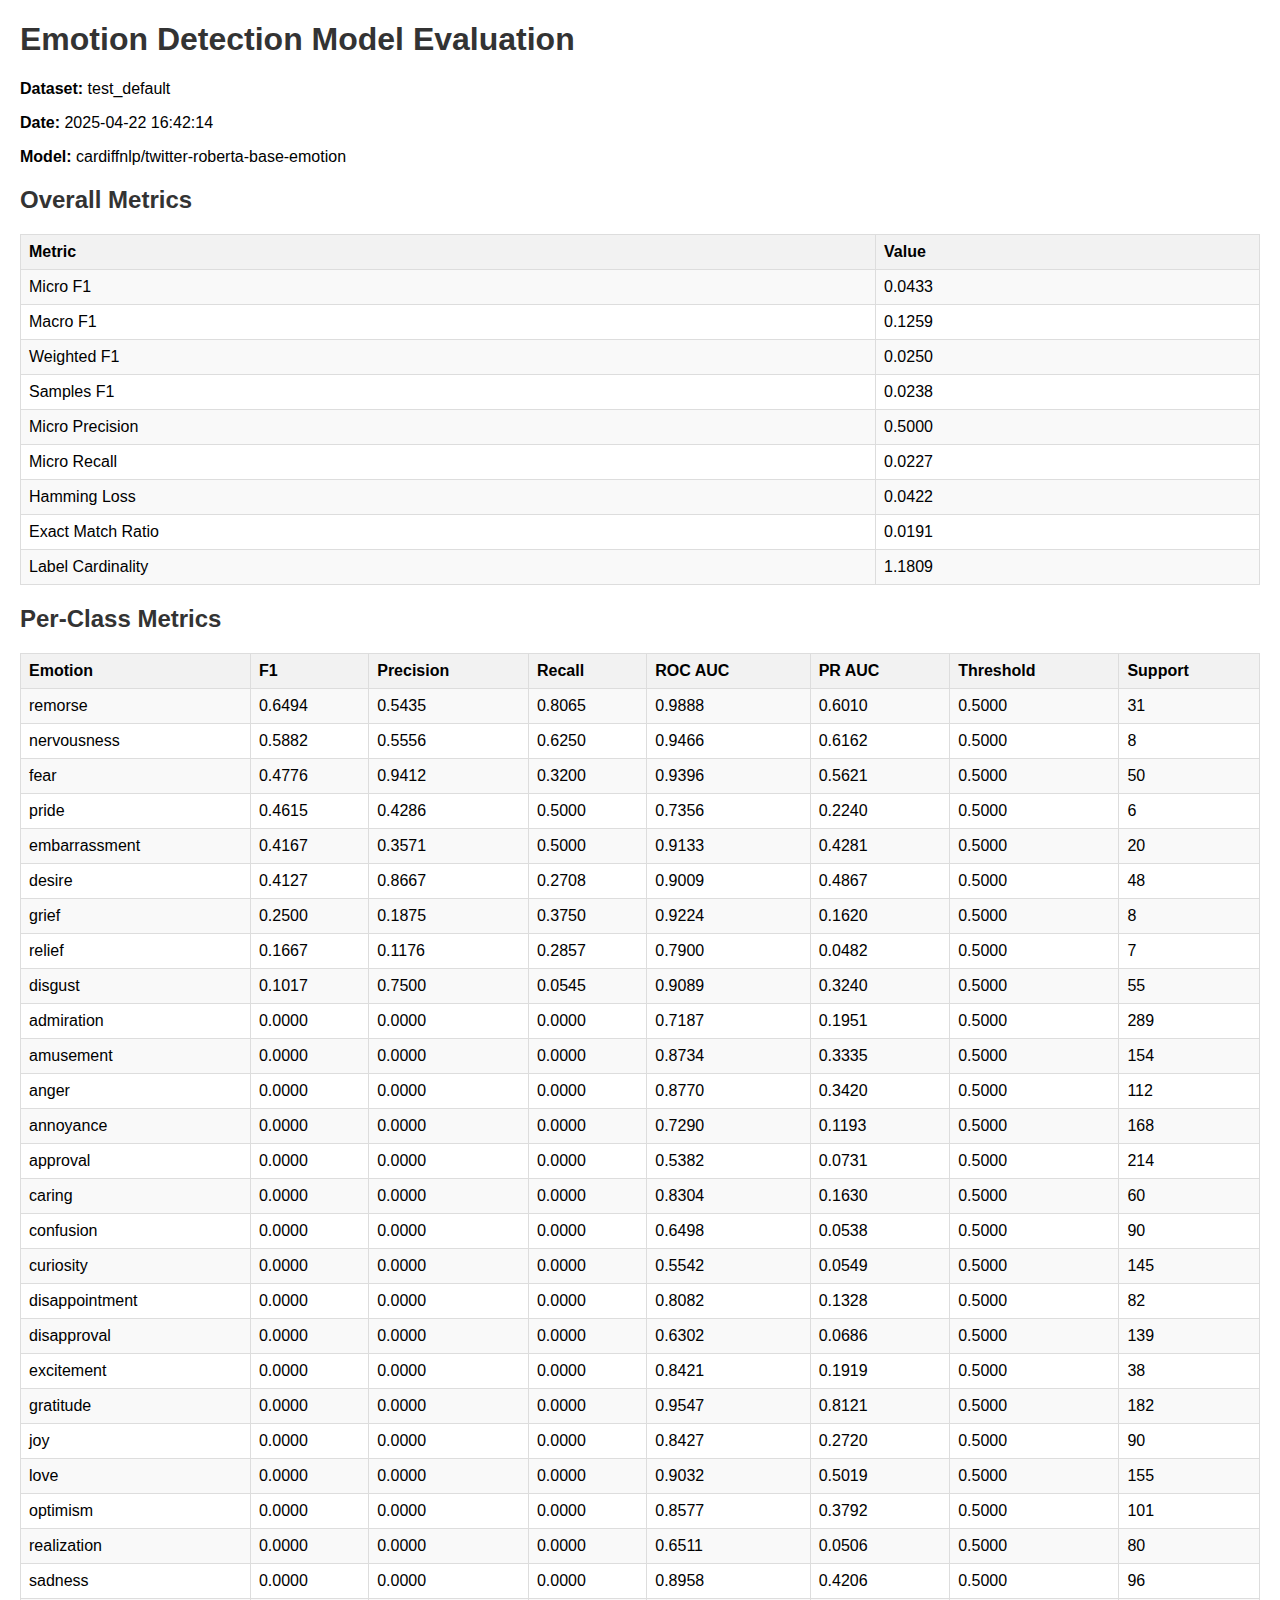
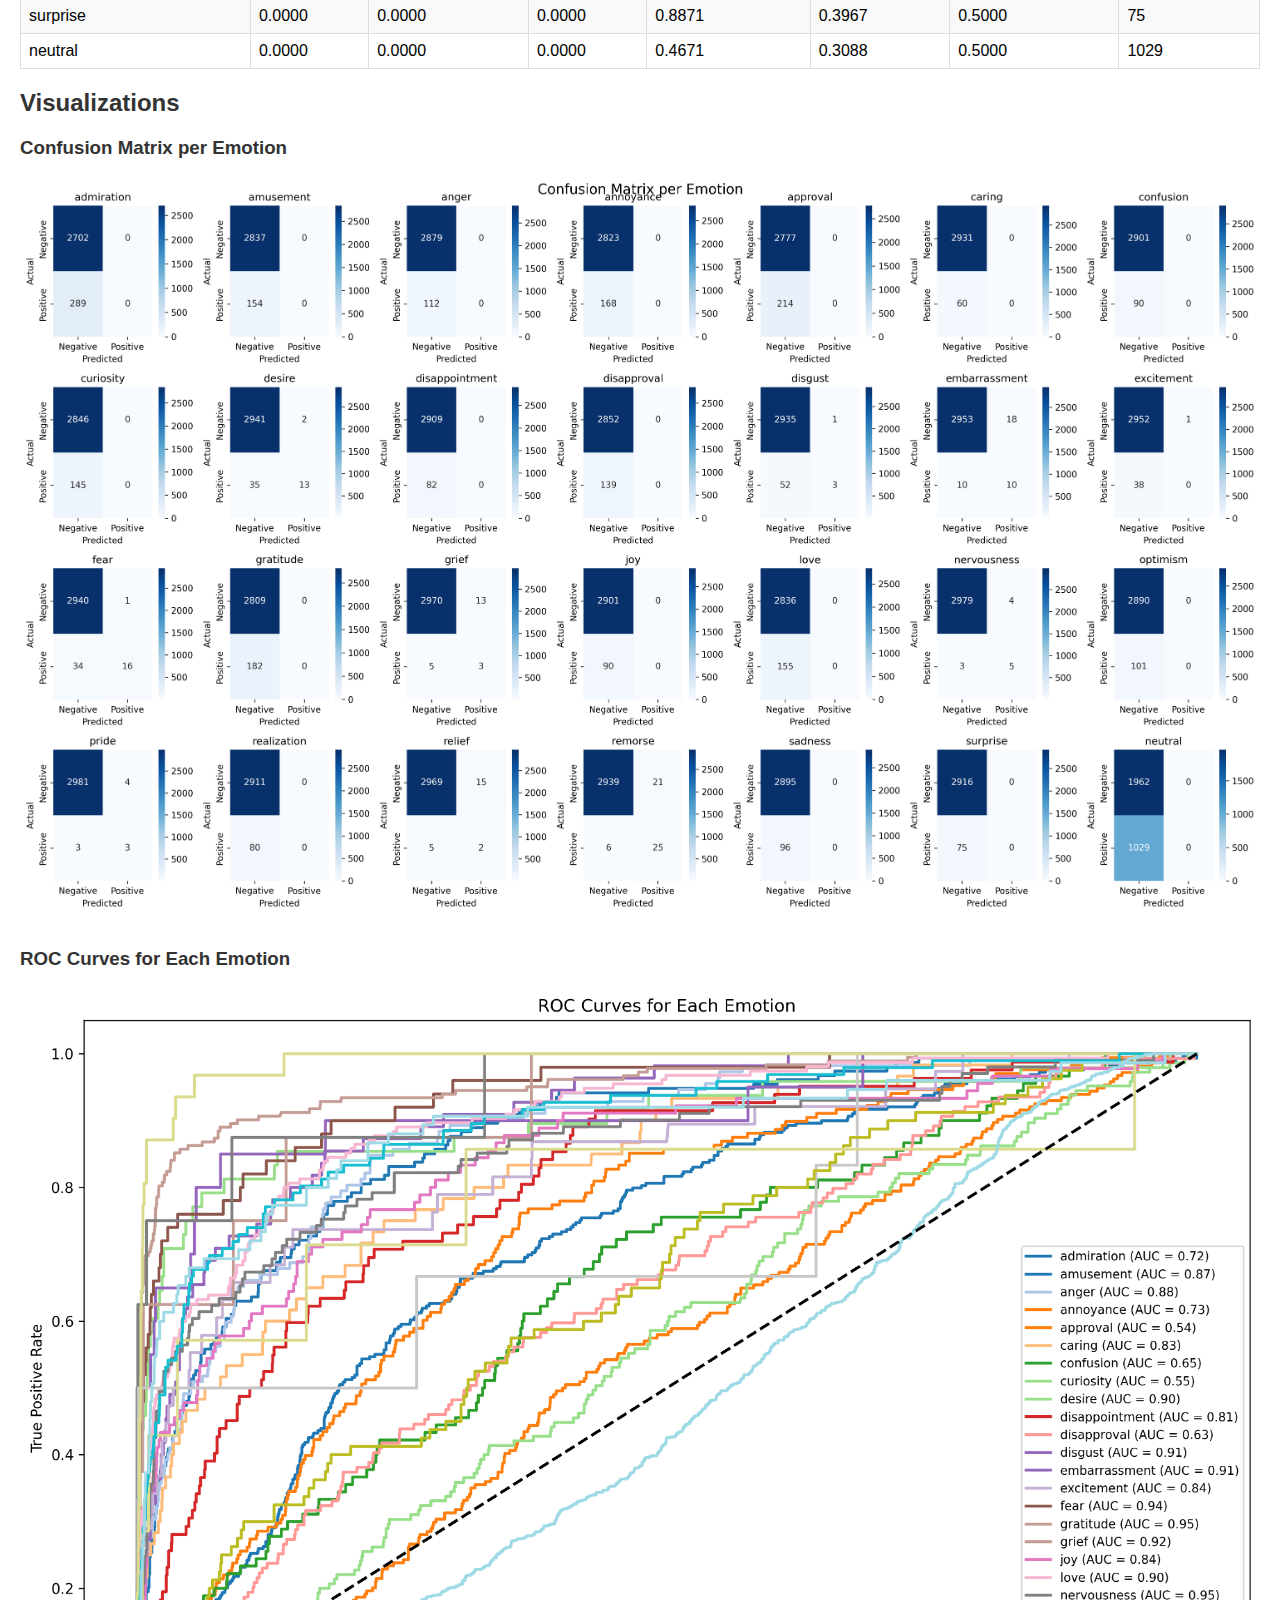
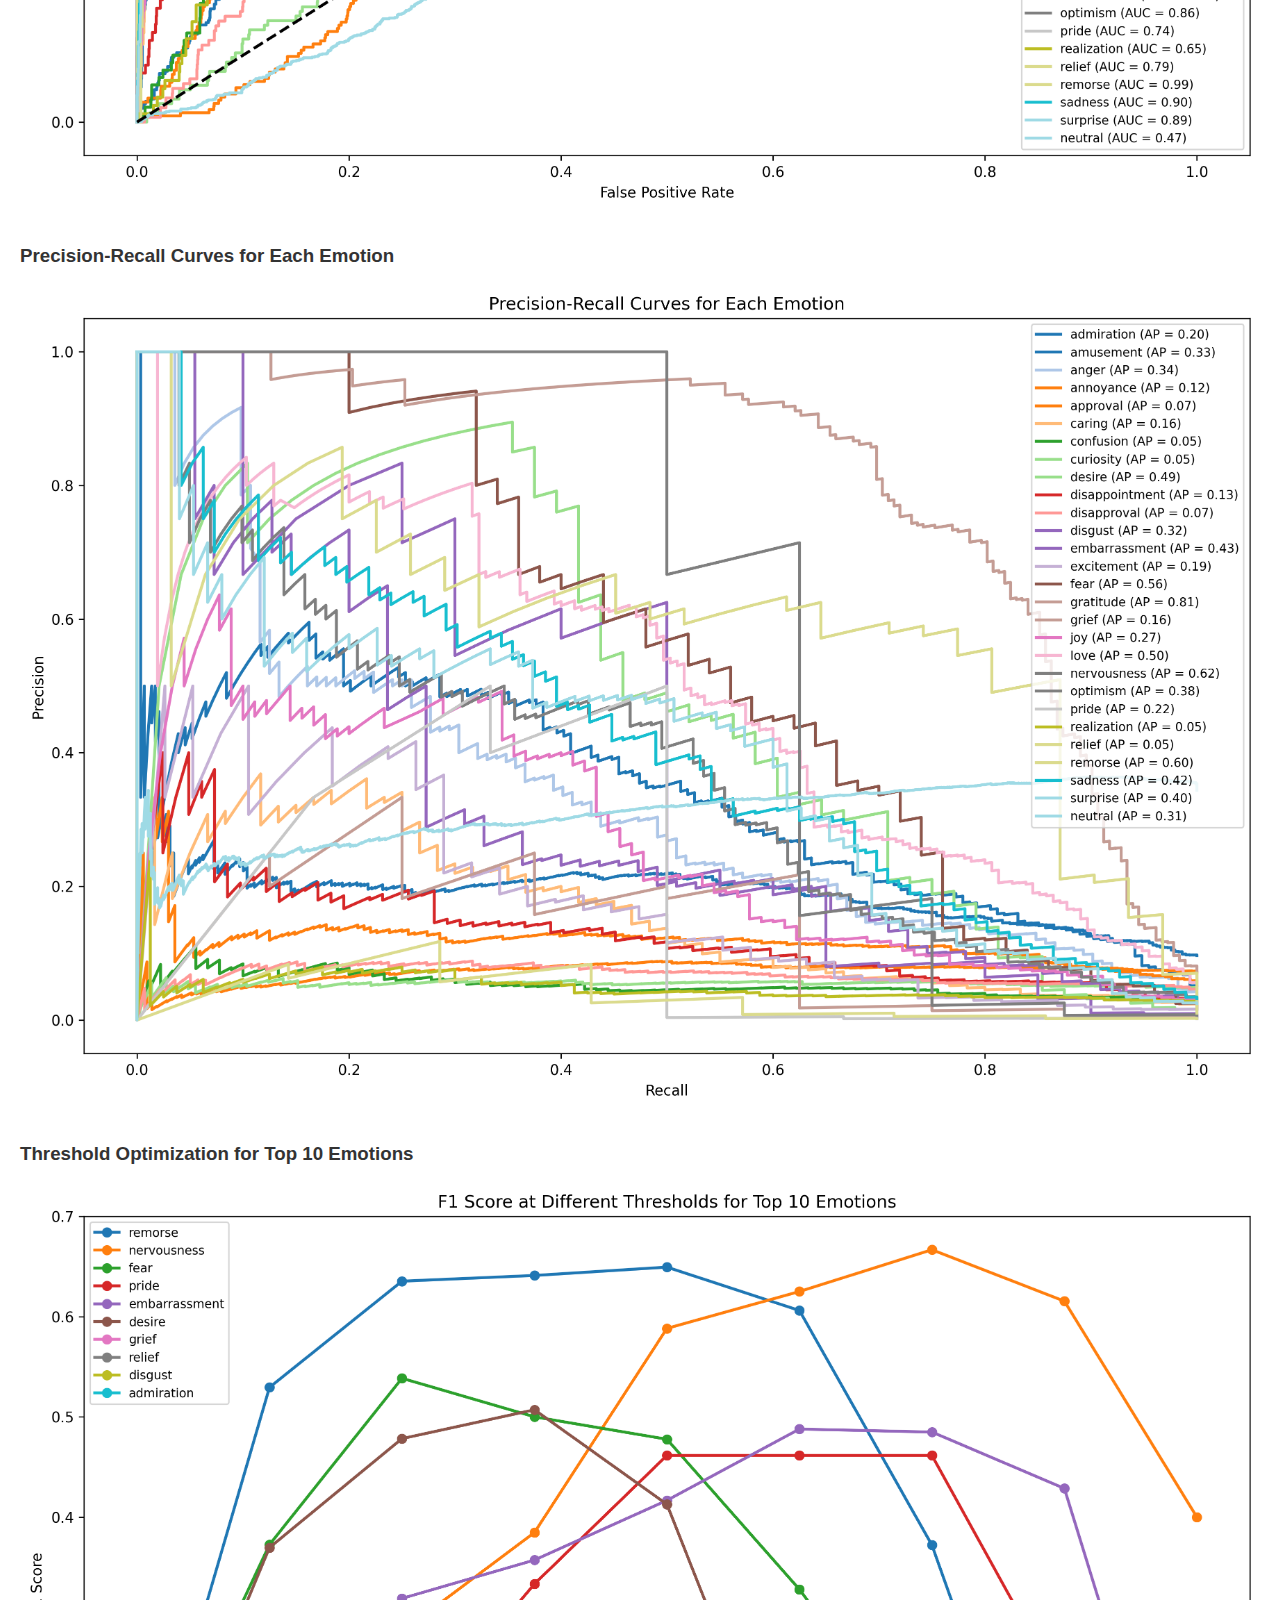
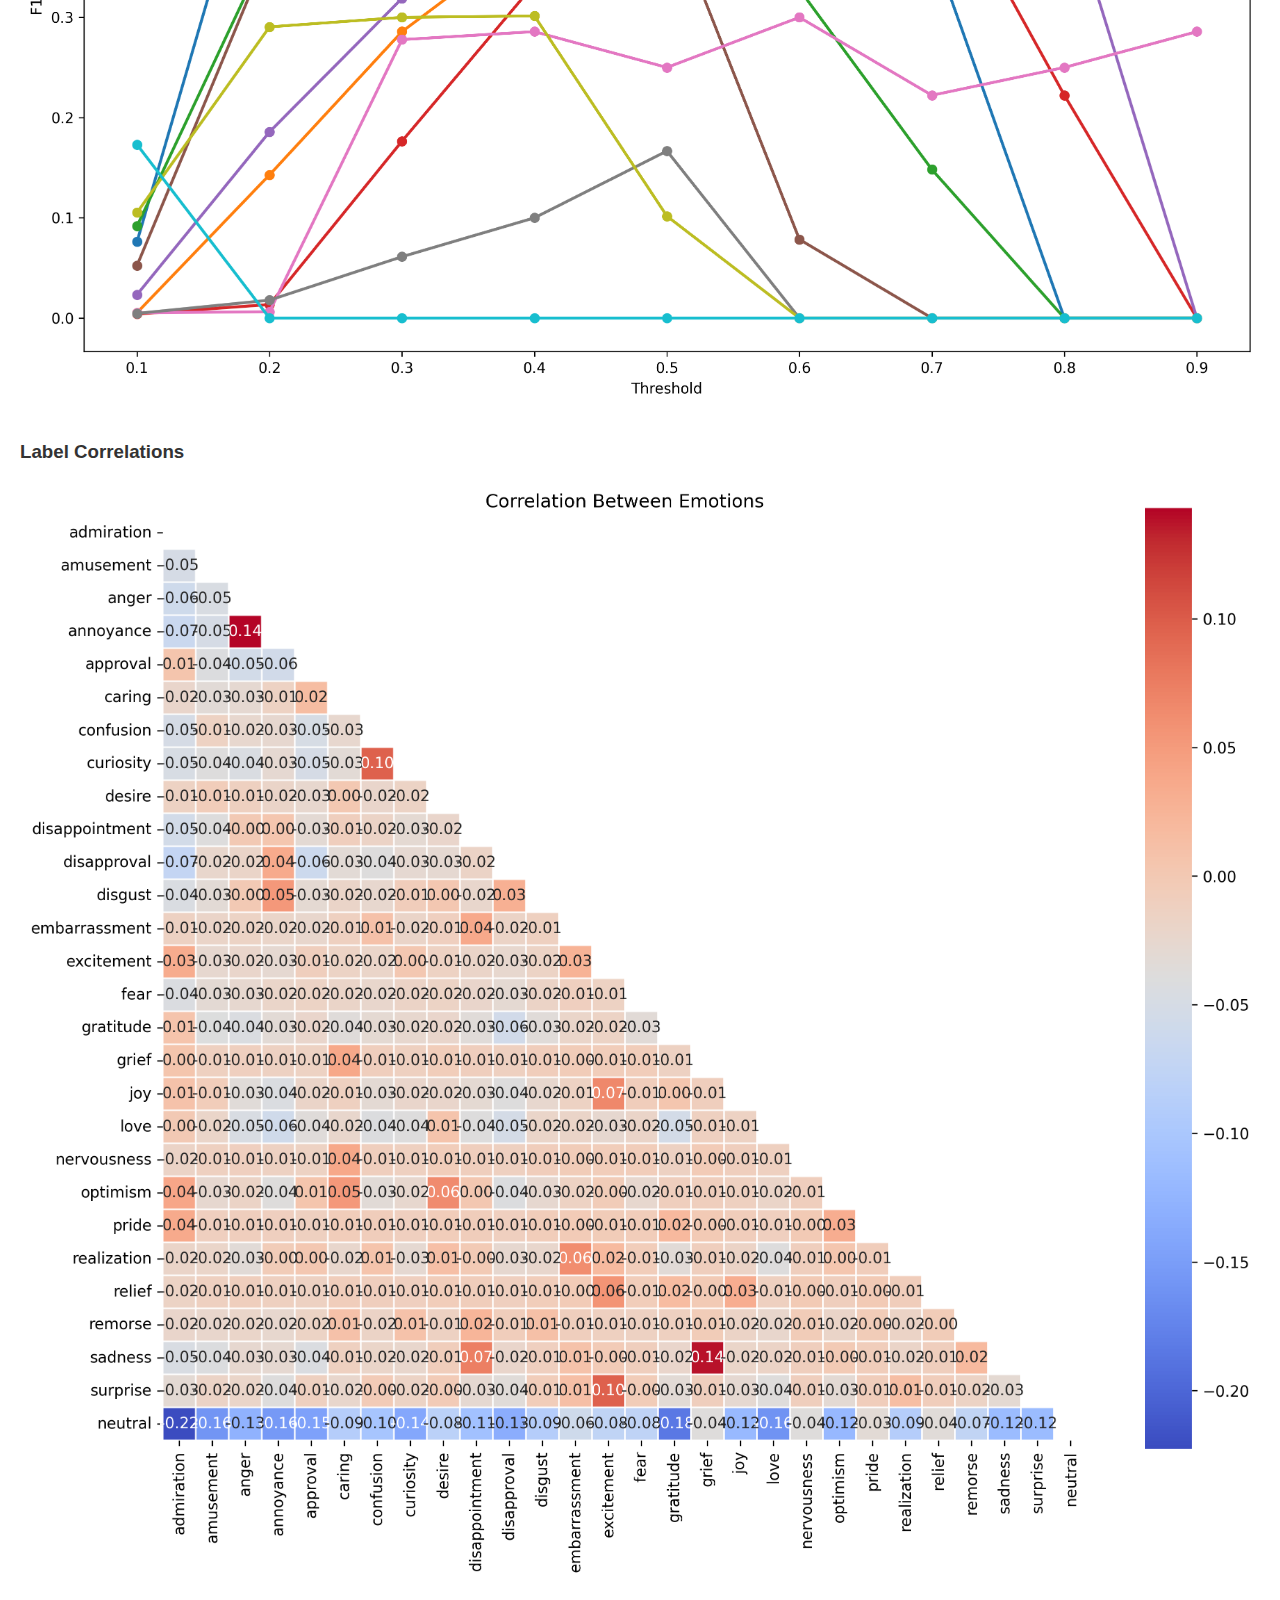
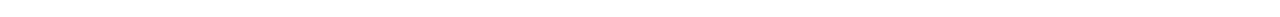
<file: evaluation_reports/test_default_evaluation_20250422_164209/report.html>
<!DOCTYPE html>
<html>
<head>
    <title>Emotion Detection Model Evaluation - test_default</title>
    <style>
        body { font-family: Arial, sans-serif; margin: 20px; }
        h1, h2, h3 { color: #333; }
        table { border-collapse: collapse; width: 100%; margin-bottom: 20px; }
        th, td { border: 1px solid #ddd; padding: 8px; text-align: left; }
        th { background-color: #f2f2f2; }
        tr:nth-child(even) { background-color: #f9f9f9; }
        .metric { font-weight: bold; }
        .plot { margin-bottom: 30px; }
        .plot img { max-width: 100%; height: auto; }
    </style>
</head>
<body>
    <h1>Emotion Detection Model Evaluation</h1>
    <p><strong>Dataset:</strong> test_default</p>
    <p><strong>Date:</strong> 2025-04-22 16:42:14</p>
    <p><strong>Model:</strong> cardiffnlp/twitter-roberta-base-emotion</p>
    
    <h2>Overall Metrics</h2>
    <table>
        <tr>
            <th>Metric</th>
            <th>Value</th>
        </tr>
        <tr>
            <td>Micro F1</td>
            <td>0.0433</td>
        </tr>
        <tr>
            <td>Macro F1</td>
            <td>0.1259</td>
        </tr>
        <tr>
            <td>Weighted F1</td>
            <td>0.0250</td>
        </tr>
        <tr>
            <td>Samples F1</td>
            <td>0.0238</td>
        </tr>
        <tr>
            <td>Micro Precision</td>
            <td>0.5000</td>
        </tr>
        <tr>
            <td>Micro Recall</td>
            <td>0.0227</td>
        </tr>
        <tr>
            <td>Hamming Loss</td>
            <td>0.0422</td>
        </tr>
        <tr>
            <td>Exact Match Ratio</td>
            <td>0.0191</td>
        </tr>
        <tr>
            <td>Label Cardinality</td>
            <td>1.1809</td>
        </tr>
    </table>
    
    <h2>Per-Class Metrics</h2>
    <table>
        <tr>
            <th>Emotion</th>
            <th>F1</th>
            <th>Precision</th>
            <th>Recall</th>
            <th>ROC AUC</th>
            <th>PR AUC</th>
            <th>Threshold</th>
            <th>Support</th>
        </tr>

        <tr>
            <td>remorse</td>
            <td>0.6494</td>
            <td>0.5435</td>
            <td>0.8065</td>
            <td>0.9888</td>
            <td>0.6010</td>
            <td>0.5000</td>
            <td>31</td>
        </tr>
        <tr>
            <td>nervousness</td>
            <td>0.5882</td>
            <td>0.5556</td>
            <td>0.6250</td>
            <td>0.9466</td>
            <td>0.6162</td>
            <td>0.5000</td>
            <td>8</td>
        </tr>
        <tr>
            <td>fear</td>
            <td>0.4776</td>
            <td>0.9412</td>
            <td>0.3200</td>
            <td>0.9396</td>
            <td>0.5621</td>
            <td>0.5000</td>
            <td>50</td>
        </tr>
        <tr>
            <td>pride</td>
            <td>0.4615</td>
            <td>0.4286</td>
            <td>0.5000</td>
            <td>0.7356</td>
            <td>0.2240</td>
            <td>0.5000</td>
            <td>6</td>
        </tr>
        <tr>
            <td>embarrassment</td>
            <td>0.4167</td>
            <td>0.3571</td>
            <td>0.5000</td>
            <td>0.9133</td>
            <td>0.4281</td>
            <td>0.5000</td>
            <td>20</td>
        </tr>
        <tr>
            <td>desire</td>
            <td>0.4127</td>
            <td>0.8667</td>
            <td>0.2708</td>
            <td>0.9009</td>
            <td>0.4867</td>
            <td>0.5000</td>
            <td>48</td>
        </tr>
        <tr>
            <td>grief</td>
            <td>0.2500</td>
            <td>0.1875</td>
            <td>0.3750</td>
            <td>0.9224</td>
            <td>0.1620</td>
            <td>0.5000</td>
            <td>8</td>
        </tr>
        <tr>
            <td>relief</td>
            <td>0.1667</td>
            <td>0.1176</td>
            <td>0.2857</td>
            <td>0.7900</td>
            <td>0.0482</td>
            <td>0.5000</td>
            <td>7</td>
        </tr>
        <tr>
            <td>disgust</td>
            <td>0.1017</td>
            <td>0.7500</td>
            <td>0.0545</td>
            <td>0.9089</td>
            <td>0.3240</td>
            <td>0.5000</td>
            <td>55</td>
        </tr>
        <tr>
            <td>admiration</td>
            <td>0.0000</td>
            <td>0.0000</td>
            <td>0.0000</td>
            <td>0.7187</td>
            <td>0.1951</td>
            <td>0.5000</td>
            <td>289</td>
        </tr>
        <tr>
            <td>amusement</td>
            <td>0.0000</td>
            <td>0.0000</td>
            <td>0.0000</td>
            <td>0.8734</td>
            <td>0.3335</td>
            <td>0.5000</td>
            <td>154</td>
        </tr>
        <tr>
            <td>anger</td>
            <td>0.0000</td>
            <td>0.0000</td>
            <td>0.0000</td>
            <td>0.8770</td>
            <td>0.3420</td>
            <td>0.5000</td>
            <td>112</td>
        </tr>
        <tr>
            <td>annoyance</td>
            <td>0.0000</td>
            <td>0.0000</td>
            <td>0.0000</td>
            <td>0.7290</td>
            <td>0.1193</td>
            <td>0.5000</td>
            <td>168</td>
        </tr>
        <tr>
            <td>approval</td>
            <td>0.0000</td>
            <td>0.0000</td>
            <td>0.0000</td>
            <td>0.5382</td>
            <td>0.0731</td>
            <td>0.5000</td>
            <td>214</td>
        </tr>
        <tr>
            <td>caring</td>
            <td>0.0000</td>
            <td>0.0000</td>
            <td>0.0000</td>
            <td>0.8304</td>
            <td>0.1630</td>
            <td>0.5000</td>
            <td>60</td>
        </tr>
        <tr>
            <td>confusion</td>
            <td>0.0000</td>
            <td>0.0000</td>
            <td>0.0000</td>
            <td>0.6498</td>
            <td>0.0538</td>
            <td>0.5000</td>
            <td>90</td>
        </tr>
        <tr>
            <td>curiosity</td>
            <td>0.0000</td>
            <td>0.0000</td>
            <td>0.0000</td>
            <td>0.5542</td>
            <td>0.0549</td>
            <td>0.5000</td>
            <td>145</td>
        </tr>
        <tr>
            <td>disappointment</td>
            <td>0.0000</td>
            <td>0.0000</td>
            <td>0.0000</td>
            <td>0.8082</td>
            <td>0.1328</td>
            <td>0.5000</td>
            <td>82</td>
        </tr>
        <tr>
            <td>disapproval</td>
            <td>0.0000</td>
            <td>0.0000</td>
            <td>0.0000</td>
            <td>0.6302</td>
            <td>0.0686</td>
            <td>0.5000</td>
            <td>139</td>
        </tr>
        <tr>
            <td>excitement</td>
            <td>0.0000</td>
            <td>0.0000</td>
            <td>0.0000</td>
            <td>0.8421</td>
            <td>0.1919</td>
            <td>0.5000</td>
            <td>38</td>
        </tr>
        <tr>
            <td>gratitude</td>
            <td>0.0000</td>
            <td>0.0000</td>
            <td>0.0000</td>
            <td>0.9547</td>
            <td>0.8121</td>
            <td>0.5000</td>
            <td>182</td>
        </tr>
        <tr>
            <td>joy</td>
            <td>0.0000</td>
            <td>0.0000</td>
            <td>0.0000</td>
            <td>0.8427</td>
            <td>0.2720</td>
            <td>0.5000</td>
            <td>90</td>
        </tr>
        <tr>
            <td>love</td>
            <td>0.0000</td>
            <td>0.0000</td>
            <td>0.0000</td>
            <td>0.9032</td>
            <td>0.5019</td>
            <td>0.5000</td>
            <td>155</td>
        </tr>
        <tr>
            <td>optimism</td>
            <td>0.0000</td>
            <td>0.0000</td>
            <td>0.0000</td>
            <td>0.8577</td>
            <td>0.3792</td>
            <td>0.5000</td>
            <td>101</td>
        </tr>
        <tr>
            <td>realization</td>
            <td>0.0000</td>
            <td>0.0000</td>
            <td>0.0000</td>
            <td>0.6511</td>
            <td>0.0506</td>
            <td>0.5000</td>
            <td>80</td>
        </tr>
        <tr>
            <td>sadness</td>
            <td>0.0000</td>
            <td>0.0000</td>
            <td>0.0000</td>
            <td>0.8958</td>
            <td>0.4206</td>
            <td>0.5000</td>
            <td>96</td>
        </tr>
        <tr>
            <td>surprise</td>
            <td>0.0000</td>
            <td>0.0000</td>
            <td>0.0000</td>
            <td>0.8871</td>
            <td>0.3967</td>
            <td>0.5000</td>
            <td>75</td>
        </tr>
        <tr>
            <td>neutral</td>
            <td>0.0000</td>
            <td>0.0000</td>
            <td>0.0000</td>
            <td>0.4671</td>
            <td>0.3088</td>
            <td>0.5000</td>
            <td>1029</td>
        </tr>
    </table>
    
    <h2>Visualizations</h2>
    
    <div class="plot">
        <h3>Confusion Matrix per Emotion</h3>
        <img src="confusion_matrix.png" alt="Confusion Matrix">
    </div>
    
    <div class="plot">
        <h3>ROC Curves for Each Emotion</h3>
        <img src="roc_curves.png" alt="ROC Curves">
    </div>
    
    <div class="plot">
        <h3>Precision-Recall Curves for Each Emotion</h3>
        <img src="pr_curves.png" alt="Precision-Recall Curves">
    </div>
    
    <div class="plot">
        <h3>Threshold Optimization for Top 10 Emotions</h3>
        <img src="threshold_optimization.png" alt="Threshold Optimization">
    </div>
    
    <div class="plot">
        <h3>Label Correlations</h3>
        <img src="label_correlations.png" alt="Label Correlations">
    </div>
</body>
</html>
</file>
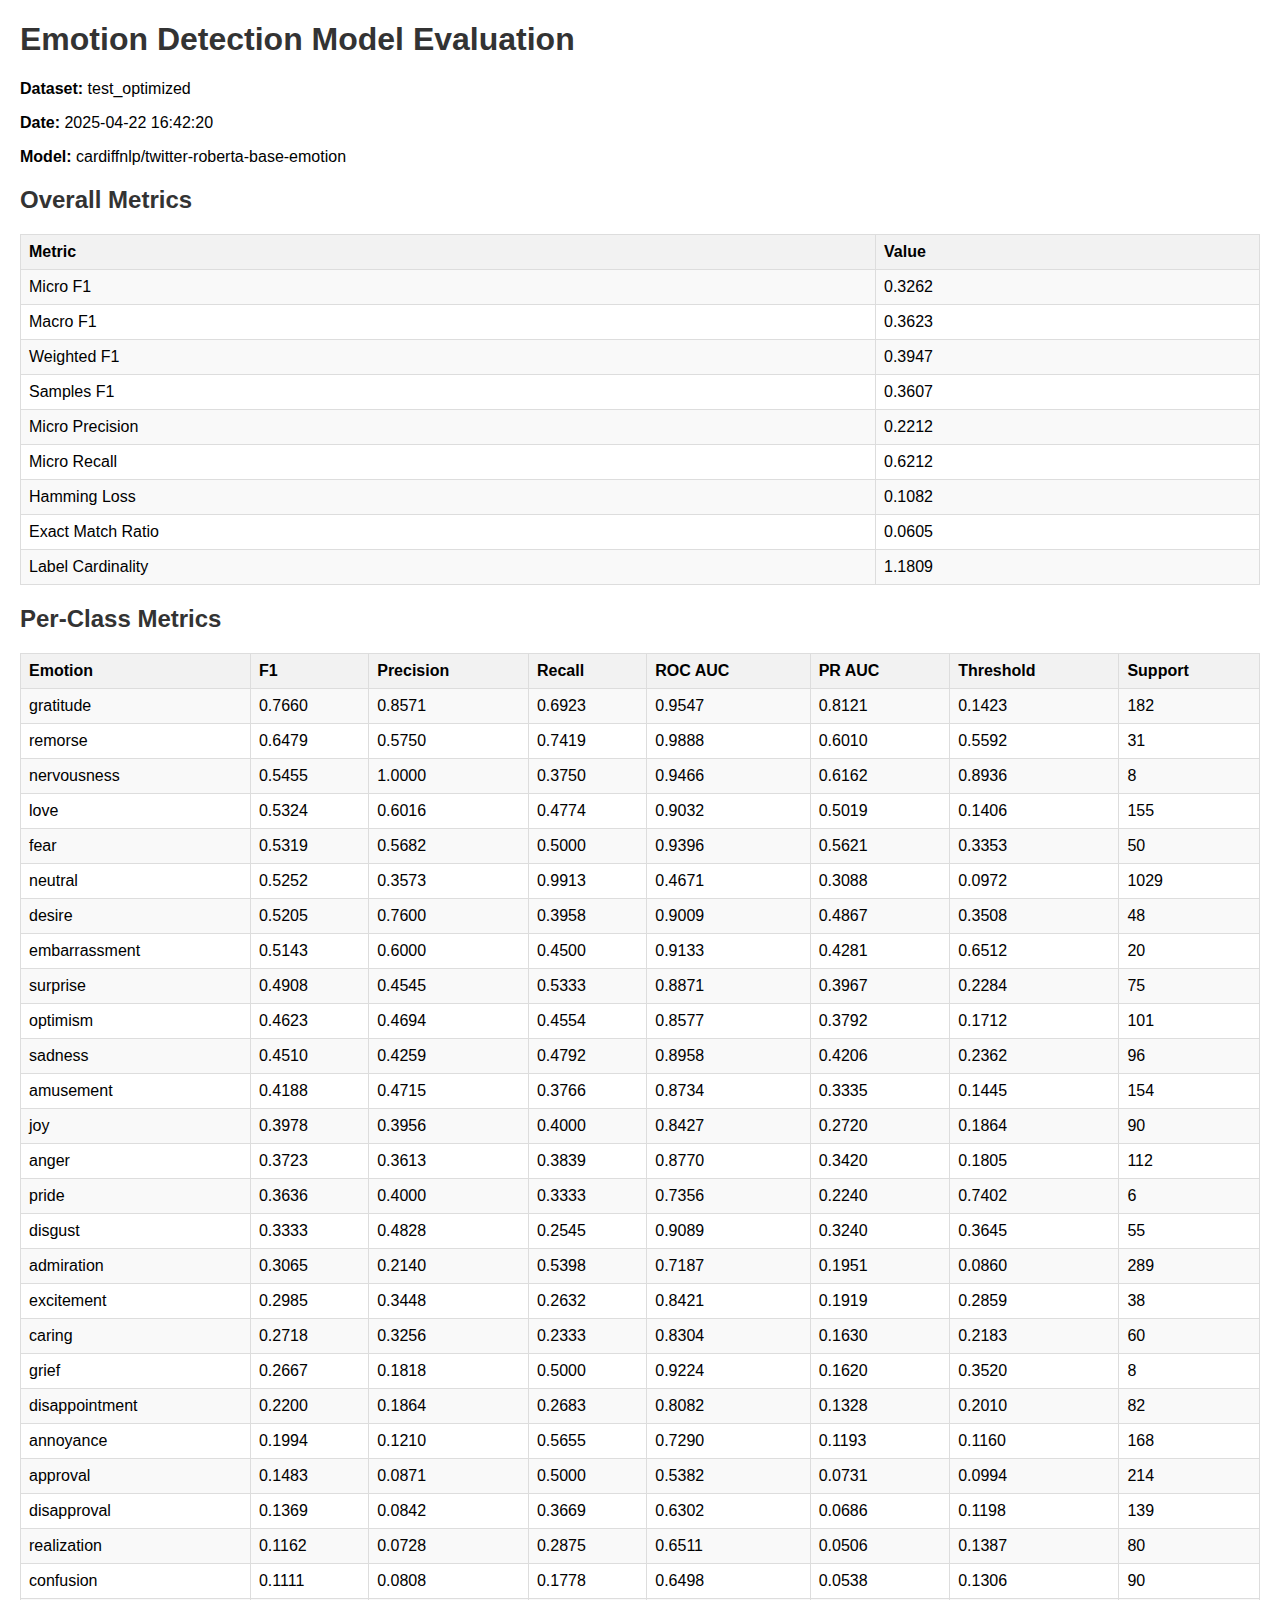
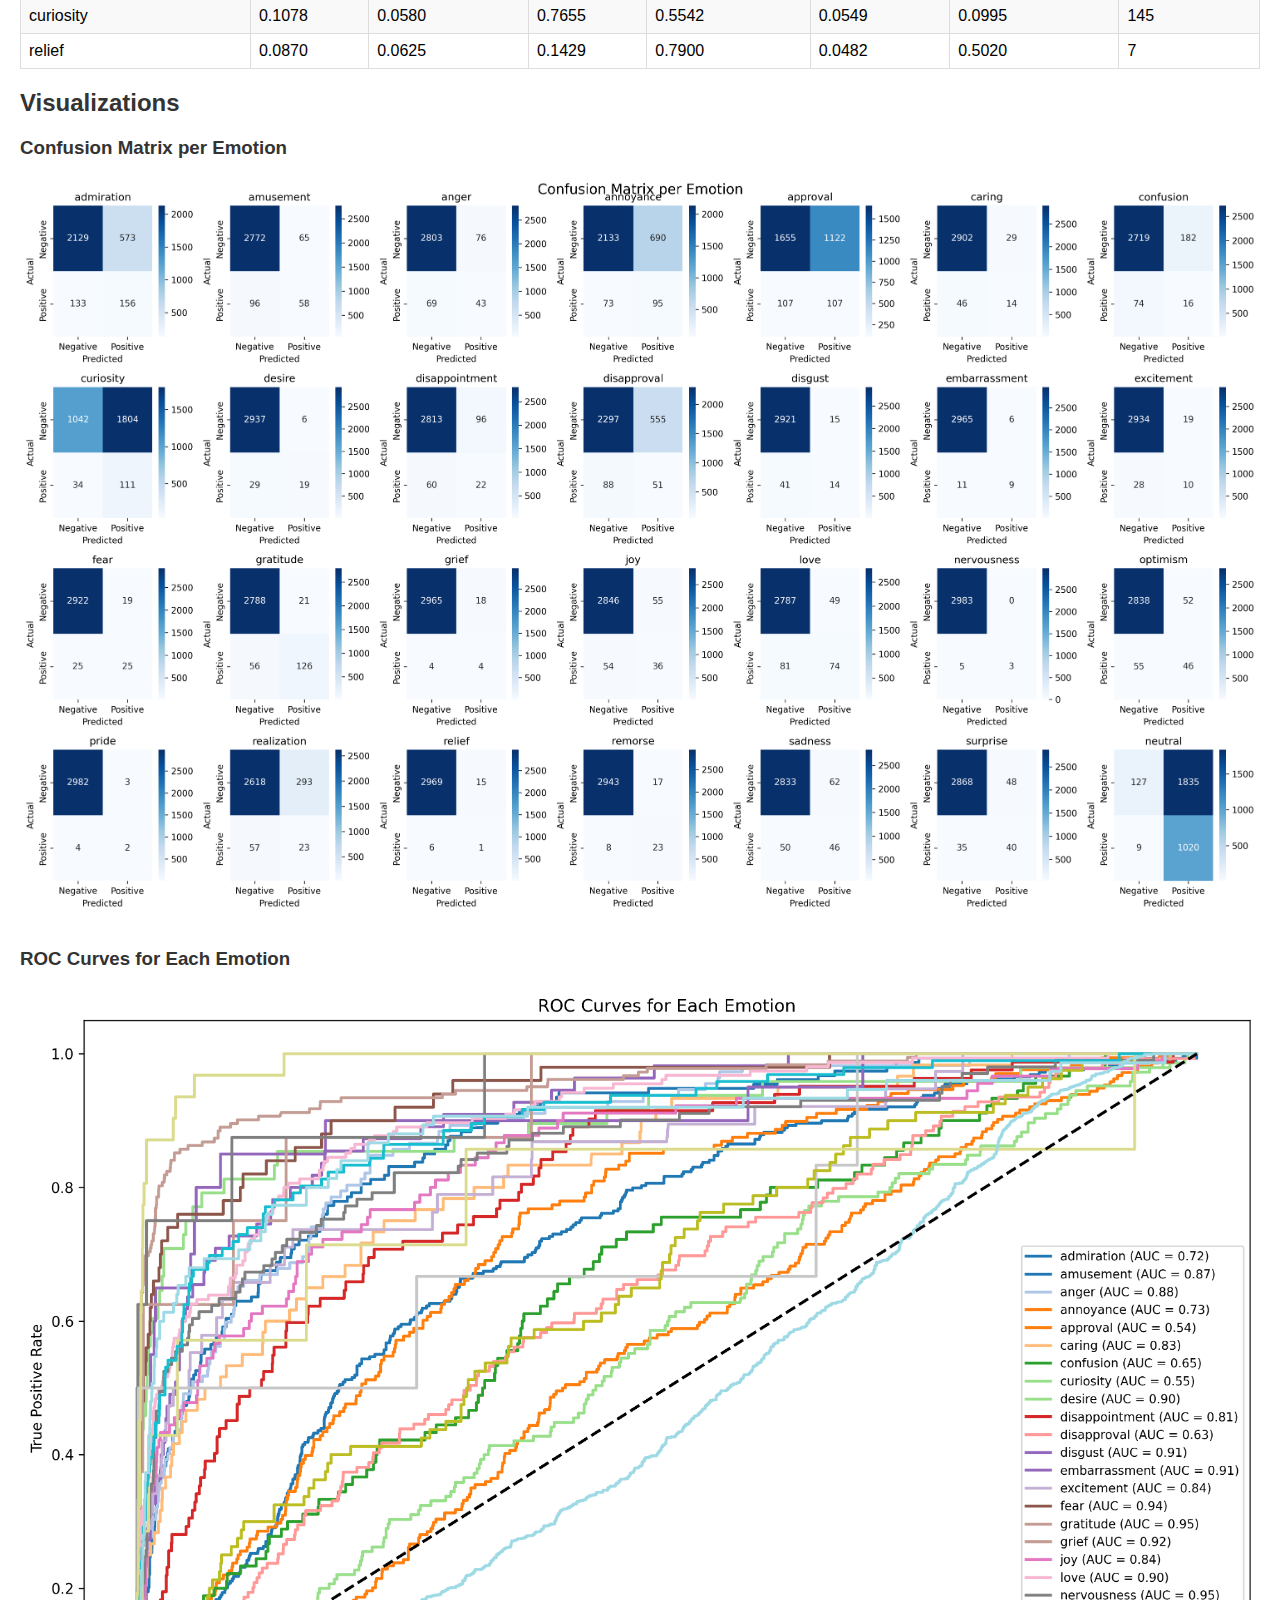
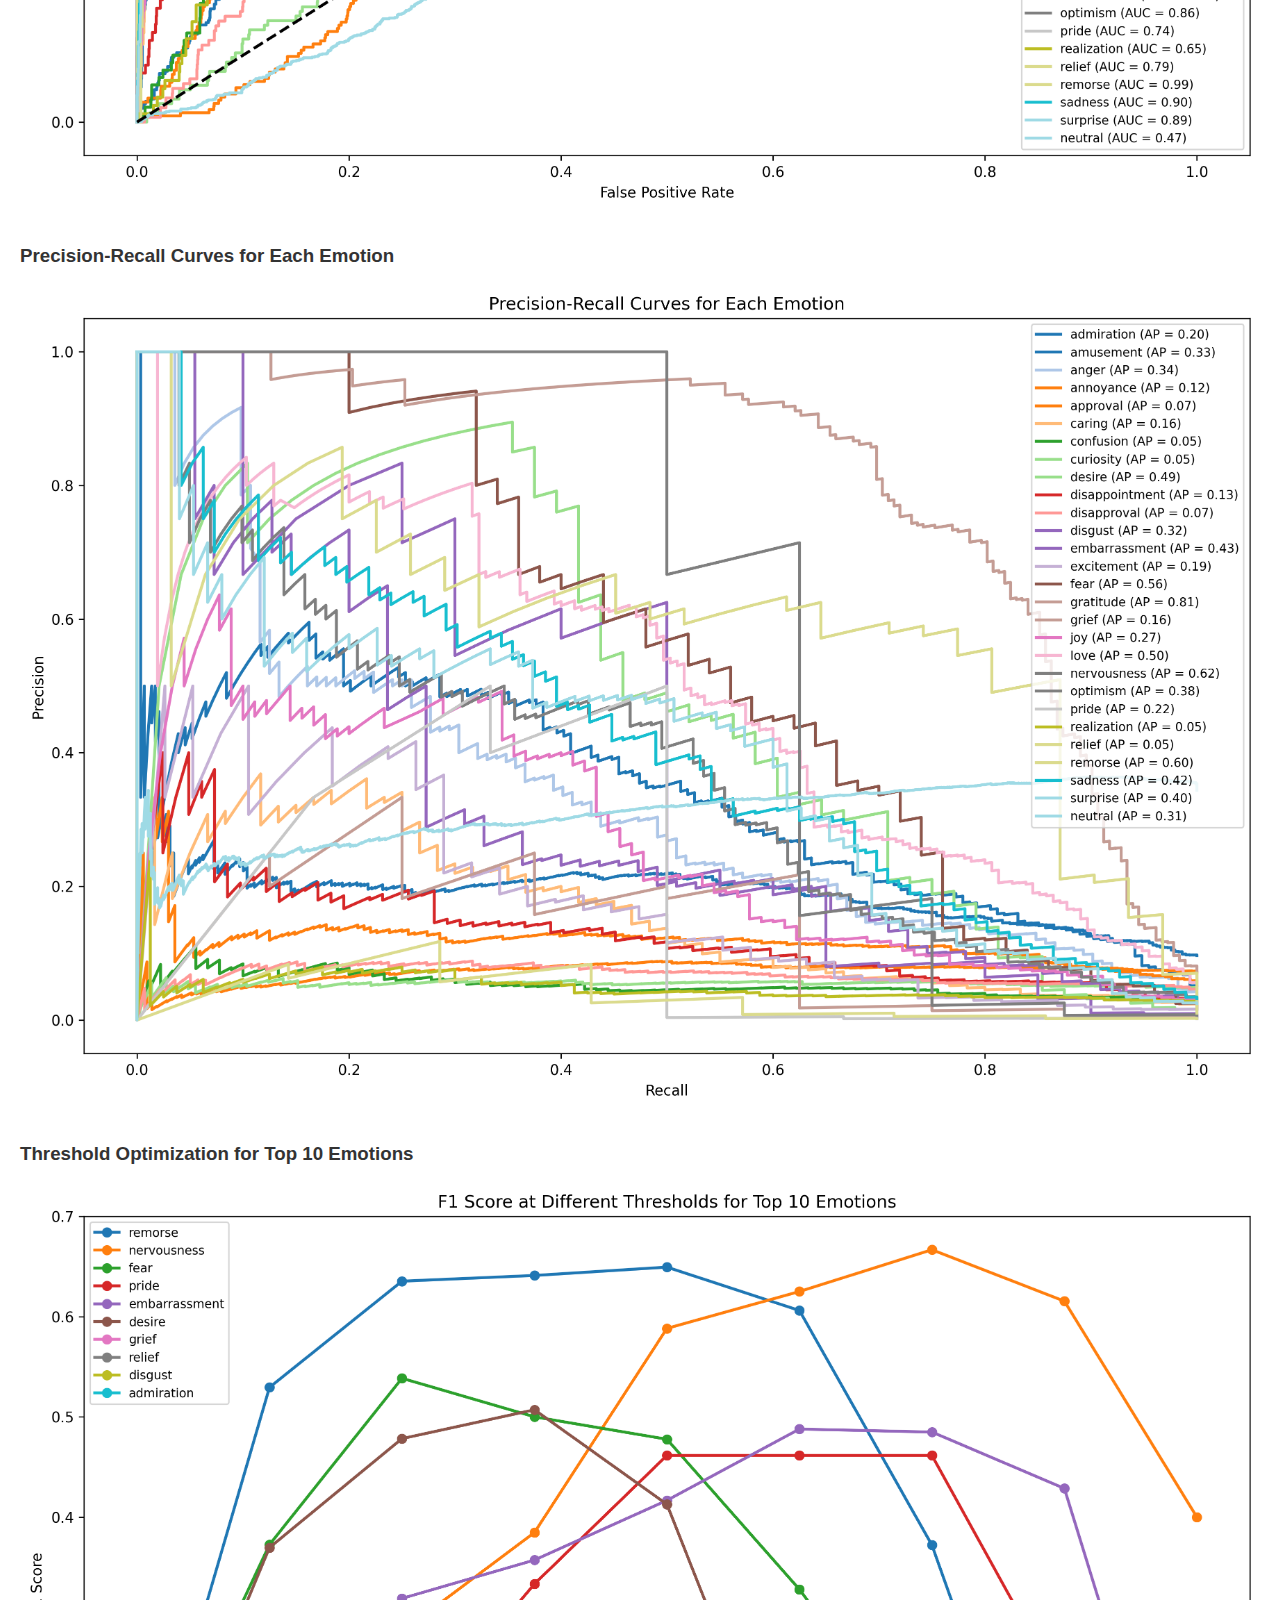
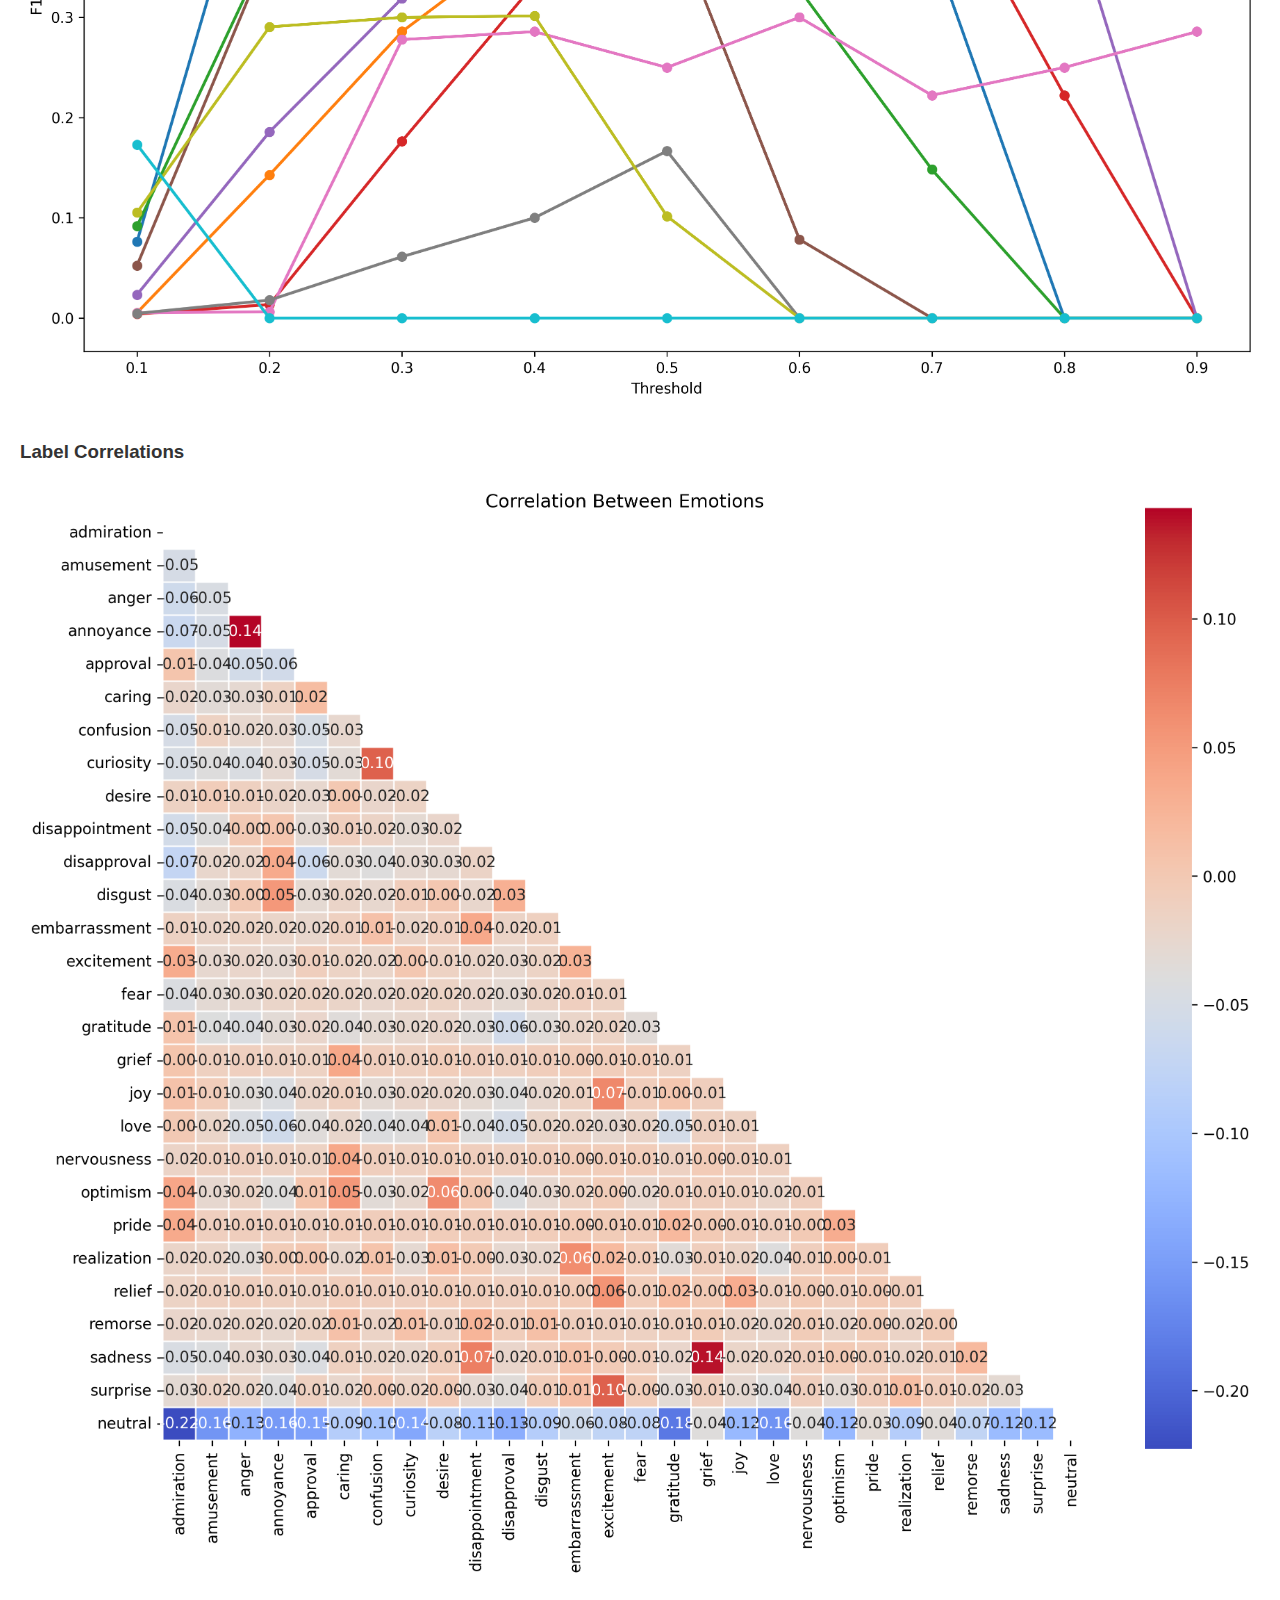
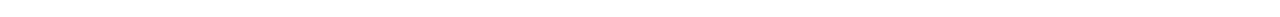
<file: evaluation_reports/test_optimized_evaluation_20250422_164214/report.html>
<!DOCTYPE html>
<html>
<head>
    <title>Emotion Detection Model Evaluation - test_optimized</title>
    <style>
        body { font-family: Arial, sans-serif; margin: 20px; }
        h1, h2, h3 { color: #333; }
        table { border-collapse: collapse; width: 100%; margin-bottom: 20px; }
        th, td { border: 1px solid #ddd; padding: 8px; text-align: left; }
        th { background-color: #f2f2f2; }
        tr:nth-child(even) { background-color: #f9f9f9; }
        .metric { font-weight: bold; }
        .plot { margin-bottom: 30px; }
        .plot img { max-width: 100%; height: auto; }
    </style>
</head>
<body>
    <h1>Emotion Detection Model Evaluation</h1>
    <p><strong>Dataset:</strong> test_optimized</p>
    <p><strong>Date:</strong> 2025-04-22 16:42:20</p>
    <p><strong>Model:</strong> cardiffnlp/twitter-roberta-base-emotion</p>
    
    <h2>Overall Metrics</h2>
    <table>
        <tr>
            <th>Metric</th>
            <th>Value</th>
        </tr>
        <tr>
            <td>Micro F1</td>
            <td>0.3262</td>
        </tr>
        <tr>
            <td>Macro F1</td>
            <td>0.3623</td>
        </tr>
        <tr>
            <td>Weighted F1</td>
            <td>0.3947</td>
        </tr>
        <tr>
            <td>Samples F1</td>
            <td>0.3607</td>
        </tr>
        <tr>
            <td>Micro Precision</td>
            <td>0.2212</td>
        </tr>
        <tr>
            <td>Micro Recall</td>
            <td>0.6212</td>
        </tr>
        <tr>
            <td>Hamming Loss</td>
            <td>0.1082</td>
        </tr>
        <tr>
            <td>Exact Match Ratio</td>
            <td>0.0605</td>
        </tr>
        <tr>
            <td>Label Cardinality</td>
            <td>1.1809</td>
        </tr>
    </table>
    
    <h2>Per-Class Metrics</h2>
    <table>
        <tr>
            <th>Emotion</th>
            <th>F1</th>
            <th>Precision</th>
            <th>Recall</th>
            <th>ROC AUC</th>
            <th>PR AUC</th>
            <th>Threshold</th>
            <th>Support</th>
        </tr>

        <tr>
            <td>gratitude</td>
            <td>0.7660</td>
            <td>0.8571</td>
            <td>0.6923</td>
            <td>0.9547</td>
            <td>0.8121</td>
            <td>0.1423</td>
            <td>182</td>
        </tr>
        <tr>
            <td>remorse</td>
            <td>0.6479</td>
            <td>0.5750</td>
            <td>0.7419</td>
            <td>0.9888</td>
            <td>0.6010</td>
            <td>0.5592</td>
            <td>31</td>
        </tr>
        <tr>
            <td>nervousness</td>
            <td>0.5455</td>
            <td>1.0000</td>
            <td>0.3750</td>
            <td>0.9466</td>
            <td>0.6162</td>
            <td>0.8936</td>
            <td>8</td>
        </tr>
        <tr>
            <td>love</td>
            <td>0.5324</td>
            <td>0.6016</td>
            <td>0.4774</td>
            <td>0.9032</td>
            <td>0.5019</td>
            <td>0.1406</td>
            <td>155</td>
        </tr>
        <tr>
            <td>fear</td>
            <td>0.5319</td>
            <td>0.5682</td>
            <td>0.5000</td>
            <td>0.9396</td>
            <td>0.5621</td>
            <td>0.3353</td>
            <td>50</td>
        </tr>
        <tr>
            <td>neutral</td>
            <td>0.5252</td>
            <td>0.3573</td>
            <td>0.9913</td>
            <td>0.4671</td>
            <td>0.3088</td>
            <td>0.0972</td>
            <td>1029</td>
        </tr>
        <tr>
            <td>desire</td>
            <td>0.5205</td>
            <td>0.7600</td>
            <td>0.3958</td>
            <td>0.9009</td>
            <td>0.4867</td>
            <td>0.3508</td>
            <td>48</td>
        </tr>
        <tr>
            <td>embarrassment</td>
            <td>0.5143</td>
            <td>0.6000</td>
            <td>0.4500</td>
            <td>0.9133</td>
            <td>0.4281</td>
            <td>0.6512</td>
            <td>20</td>
        </tr>
        <tr>
            <td>surprise</td>
            <td>0.4908</td>
            <td>0.4545</td>
            <td>0.5333</td>
            <td>0.8871</td>
            <td>0.3967</td>
            <td>0.2284</td>
            <td>75</td>
        </tr>
        <tr>
            <td>optimism</td>
            <td>0.4623</td>
            <td>0.4694</td>
            <td>0.4554</td>
            <td>0.8577</td>
            <td>0.3792</td>
            <td>0.1712</td>
            <td>101</td>
        </tr>
        <tr>
            <td>sadness</td>
            <td>0.4510</td>
            <td>0.4259</td>
            <td>0.4792</td>
            <td>0.8958</td>
            <td>0.4206</td>
            <td>0.2362</td>
            <td>96</td>
        </tr>
        <tr>
            <td>amusement</td>
            <td>0.4188</td>
            <td>0.4715</td>
            <td>0.3766</td>
            <td>0.8734</td>
            <td>0.3335</td>
            <td>0.1445</td>
            <td>154</td>
        </tr>
        <tr>
            <td>joy</td>
            <td>0.3978</td>
            <td>0.3956</td>
            <td>0.4000</td>
            <td>0.8427</td>
            <td>0.2720</td>
            <td>0.1864</td>
            <td>90</td>
        </tr>
        <tr>
            <td>anger</td>
            <td>0.3723</td>
            <td>0.3613</td>
            <td>0.3839</td>
            <td>0.8770</td>
            <td>0.3420</td>
            <td>0.1805</td>
            <td>112</td>
        </tr>
        <tr>
            <td>pride</td>
            <td>0.3636</td>
            <td>0.4000</td>
            <td>0.3333</td>
            <td>0.7356</td>
            <td>0.2240</td>
            <td>0.7402</td>
            <td>6</td>
        </tr>
        <tr>
            <td>disgust</td>
            <td>0.3333</td>
            <td>0.4828</td>
            <td>0.2545</td>
            <td>0.9089</td>
            <td>0.3240</td>
            <td>0.3645</td>
            <td>55</td>
        </tr>
        <tr>
            <td>admiration</td>
            <td>0.3065</td>
            <td>0.2140</td>
            <td>0.5398</td>
            <td>0.7187</td>
            <td>0.1951</td>
            <td>0.0860</td>
            <td>289</td>
        </tr>
        <tr>
            <td>excitement</td>
            <td>0.2985</td>
            <td>0.3448</td>
            <td>0.2632</td>
            <td>0.8421</td>
            <td>0.1919</td>
            <td>0.2859</td>
            <td>38</td>
        </tr>
        <tr>
            <td>caring</td>
            <td>0.2718</td>
            <td>0.3256</td>
            <td>0.2333</td>
            <td>0.8304</td>
            <td>0.1630</td>
            <td>0.2183</td>
            <td>60</td>
        </tr>
        <tr>
            <td>grief</td>
            <td>0.2667</td>
            <td>0.1818</td>
            <td>0.5000</td>
            <td>0.9224</td>
            <td>0.1620</td>
            <td>0.3520</td>
            <td>8</td>
        </tr>
        <tr>
            <td>disappointment</td>
            <td>0.2200</td>
            <td>0.1864</td>
            <td>0.2683</td>
            <td>0.8082</td>
            <td>0.1328</td>
            <td>0.2010</td>
            <td>82</td>
        </tr>
        <tr>
            <td>annoyance</td>
            <td>0.1994</td>
            <td>0.1210</td>
            <td>0.5655</td>
            <td>0.7290</td>
            <td>0.1193</td>
            <td>0.1160</td>
            <td>168</td>
        </tr>
        <tr>
            <td>approval</td>
            <td>0.1483</td>
            <td>0.0871</td>
            <td>0.5000</td>
            <td>0.5382</td>
            <td>0.0731</td>
            <td>0.0994</td>
            <td>214</td>
        </tr>
        <tr>
            <td>disapproval</td>
            <td>0.1369</td>
            <td>0.0842</td>
            <td>0.3669</td>
            <td>0.6302</td>
            <td>0.0686</td>
            <td>0.1198</td>
            <td>139</td>
        </tr>
        <tr>
            <td>realization</td>
            <td>0.1162</td>
            <td>0.0728</td>
            <td>0.2875</td>
            <td>0.6511</td>
            <td>0.0506</td>
            <td>0.1387</td>
            <td>80</td>
        </tr>
        <tr>
            <td>confusion</td>
            <td>0.1111</td>
            <td>0.0808</td>
            <td>0.1778</td>
            <td>0.6498</td>
            <td>0.0538</td>
            <td>0.1306</td>
            <td>90</td>
        </tr>
        <tr>
            <td>curiosity</td>
            <td>0.1078</td>
            <td>0.0580</td>
            <td>0.7655</td>
            <td>0.5542</td>
            <td>0.0549</td>
            <td>0.0995</td>
            <td>145</td>
        </tr>
        <tr>
            <td>relief</td>
            <td>0.0870</td>
            <td>0.0625</td>
            <td>0.1429</td>
            <td>0.7900</td>
            <td>0.0482</td>
            <td>0.5020</td>
            <td>7</td>
        </tr>
    </table>
    
    <h2>Visualizations</h2>
    
    <div class="plot">
        <h3>Confusion Matrix per Emotion</h3>
        <img src="confusion_matrix.png" alt="Confusion Matrix">
    </div>
    
    <div class="plot">
        <h3>ROC Curves for Each Emotion</h3>
        <img src="roc_curves.png" alt="ROC Curves">
    </div>
    
    <div class="plot">
        <h3>Precision-Recall Curves for Each Emotion</h3>
        <img src="pr_curves.png" alt="Precision-Recall Curves">
    </div>
    
    <div class="plot">
        <h3>Threshold Optimization for Top 10 Emotions</h3>
        <img src="threshold_optimization.png" alt="Threshold Optimization">
    </div>
    
    <div class="plot">
        <h3>Label Correlations</h3>
        <img src="label_correlations.png" alt="Label Correlations">
    </div>
</body>
</html>
</file>
